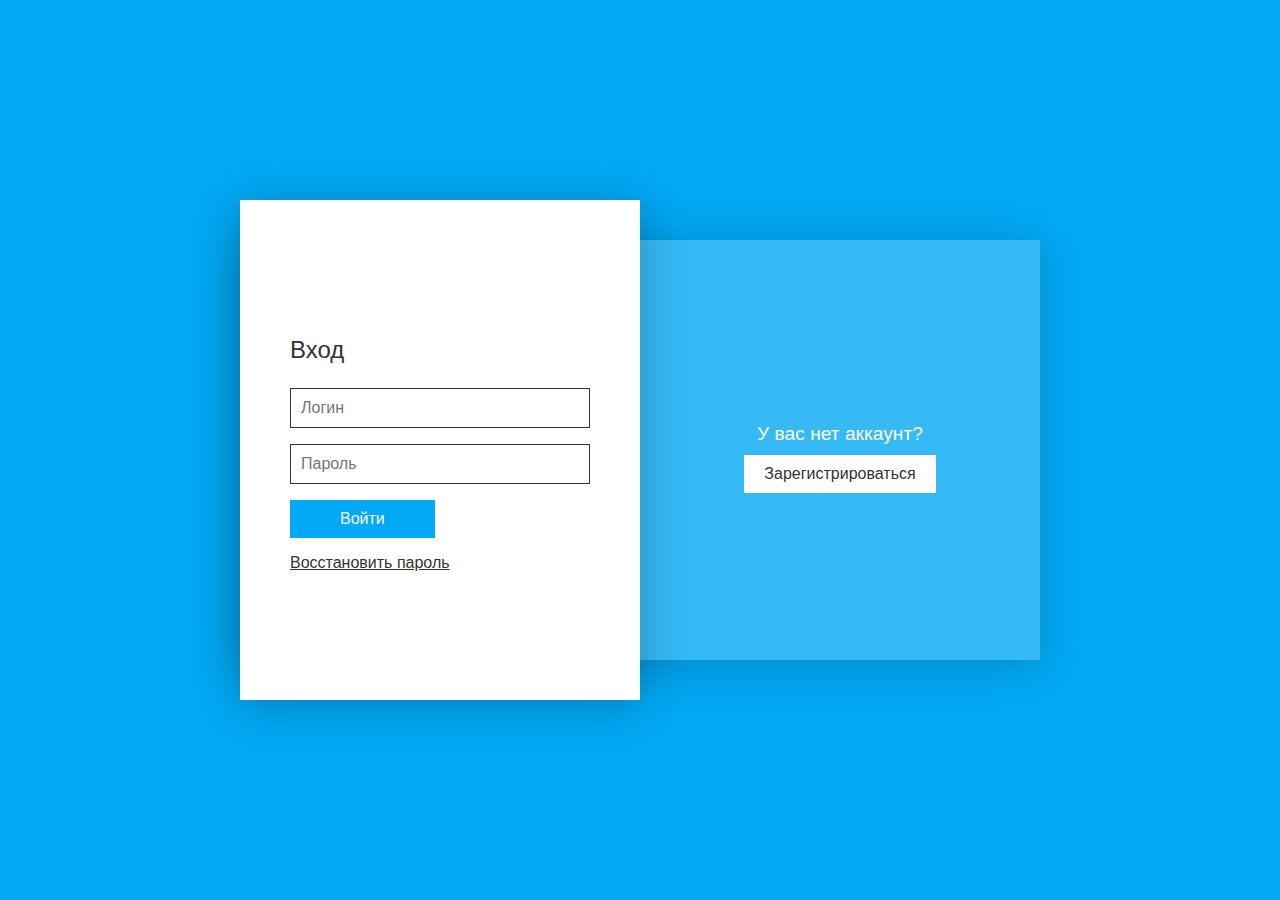
<file: Music_Website/login/index.html>
<!DOCTYPE html>
<html lang="en">
<head>
    <meta charset="UTF-8">
    <meta name="viewport" content="width=device-width, initial-scale=1.0">
    <title>Document</title>
    <link rel="stylesheet" href="style.css">
    <script src="script.js" defer></script>
</head>
<body>

    <article class="container">
        <div class="block">
            <section class="block__item block-item">
                <h2 class="block-item__title">У вас уже есть аккаунт?</h2>
                <button class="block-item__btn signin-btn">Войти</button>
            </section>
            <section class="block__item block-item">
                <h2 class="block-item__title">У вас нет аккаунт?</h2>
                <button class="block-item__btn signup-btn">Зарегистрироваться</button>
            </section>
        </div>
        <div class="form-box">
            <form action="#" class="form form_signin">
                <h3 class="form__title">Вход</h3>
                <p>
                    <input type="text" class="form__input" placeholder="Логин">
                </p>
                <p>
                    <input type="password" class="form__input" placeholder="Пароль">
                </p>
                <p>
                    <button class="form__btn">Войти</button>
                </p>
                <p>
                    <a href="#" class="form__forgot">Восстановить пароль</a>
                </p>
            </form>


            <form action="#" class="form form_signup">
                <h3 class="form__title">Регистрация</h3>
                <p>
                    <input type="text" class="form__input" placeholder="Логин">
                </p>
                <p>
                    <input type="email" class="form__input" placeholder="Email">
                </p>
                <p>
                    <input type="password" class="form__input" placeholder="Пароль">
                </p>
                <p>
                    <input type="password" class="form__input" placeholder="Подтвердите пароль">
                </p>
                <p>
                    <button class="form__btn form__btn-signup">Зарегистрироваться</button>
                </p>
            </form>
        </div>
    </article>

</body>
</html>
</file>
<file: Music_Website/login/style.css>
@import url('https://fonts.google.com/css?family=Poppins:400,500&display=swap');

*{
    box-sizing: border-box;
}

body{
    font-family: 'Poppins', sans-serif;
    margin: 0;

    min-height: 100vh;
    display: flex;
    justify-content: center;
    align-items: center;

    background-color: #03a9f4;

    transition: 0.5s;
}

body.active{
    background-color: #f43648;
}

.container{
    width: 800px;
    height: 500px;
    padding: 40px 0;
    position: relative;
}

.block{
    height: 100%;
    background-color: rgba(255, 255, 255, 0.2);
    box-shadow: 0 5px 45px rgba(0, 0, 0, 0.2);

    display: flex;
    align-items: center;
}

.block__item{
    width: 50%;
}

.block-item{
    text-align: center;

}

.block-item__title{
    font-size: 1.2rem;
    font-weight: 500;
    color: #fff;
    margin-bottom: 10px;
}

.block-item__btn{
    border: none;
    cursor: pointer;
    padding: 10px 20px;
    background-color: #fff;
    color: #333;
    font-size: 16px;
    font-weight: 500;
}

.form-box{
    background-color: #fff;
    height: 100%;
    width: 50%;
    box-shadow: 0 5px 45px rgba(0, 0, 0, 0.25);

    position: absolute;
    top: 0;
    left: 0;
    z-index: 1000;

    transition: 0.5s ease-in-out;

    display: flex;
    align-items: center;

    overflow: hidden;
}

.form-box.active {
    left: 50%;
}

.form{
    width: 100%;
    padding: 50px;
    font-size: 16px;

    position: absolute;
    transition: 0.5s;
}

.form_signin{
    left: 0;
    transition-delay: 0.25s;
}

.form_signup{
    left: 100%;
    transition-delay: 0s;
}

.form-box.active .form_signin{
    left: -100%;
    transition-delay: 0s;
}

.form-box.active .form_signup{
    left: 0;
    transition-delay: 0.25s;
}

.form__title{
    font-size: 1.5rem;
    font-weight: 500;
    color: #333;
}

.form__input{
    width: 100%;
    padding: 10px;
    border: solid 1px #333;
    font-size: inherit;
}

.form__btn{
    border: none;
    cursor: pointer;
    font-size: inherit;
    background-color: #03a9f4;
    color: #fff;
    padding: 10px 50px;
}

.form__btn-signup{
    background-color: #f43648;
}


.form__forgot{
    color: #333;
}


@media (max-width: 992px){
    .container{
        max-width: 400px;
        height: 650px;
        padding: 0;
        margin: 0 20px;
    }
    .block{
        display: flex;
        flex-direction: column;
        justify-content: space-between;
    }
    .block-item{
        width: 100%;
        padding: 30px 0;
    }
    .form-box{
        width: 100%;
        height: 500px;
        box-shadow: none;

        top:0;
    }
    .form-box.active{
        top: 150px;
        left: 0;
    }
}
</file>
